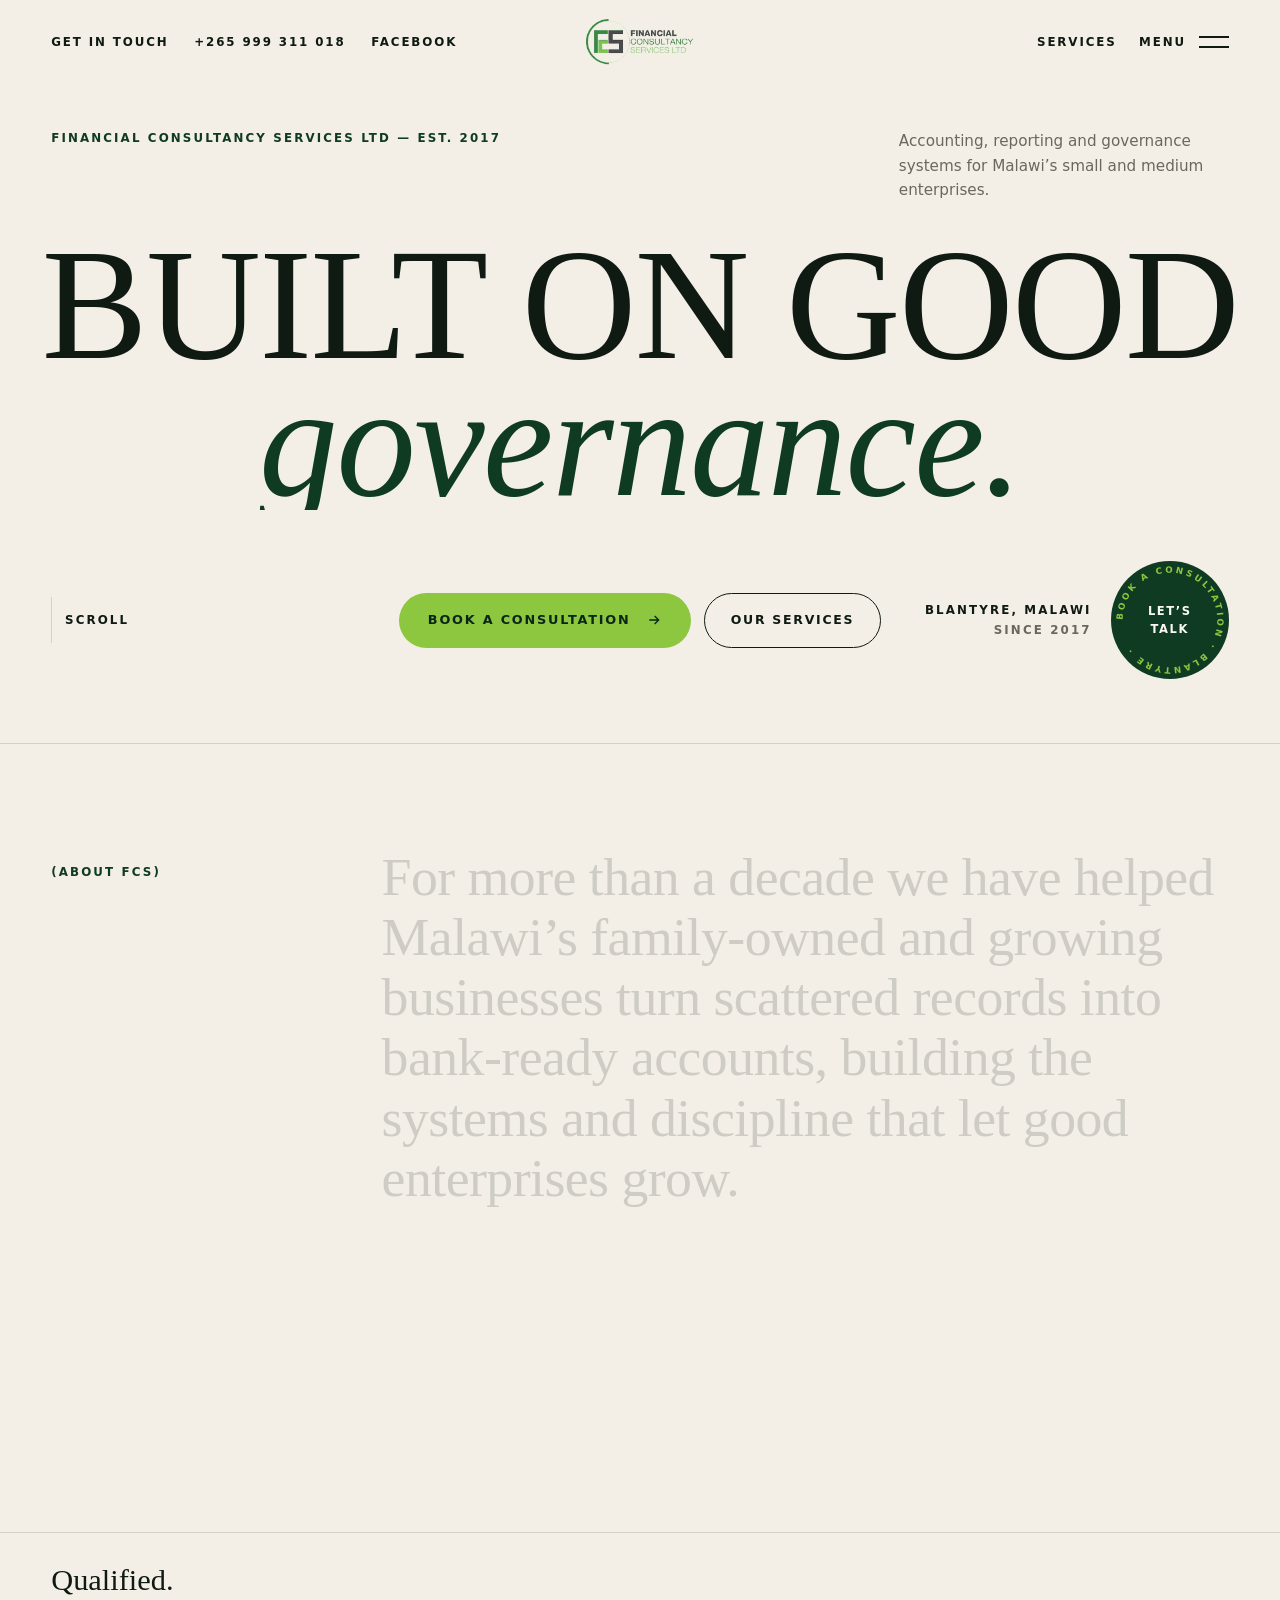
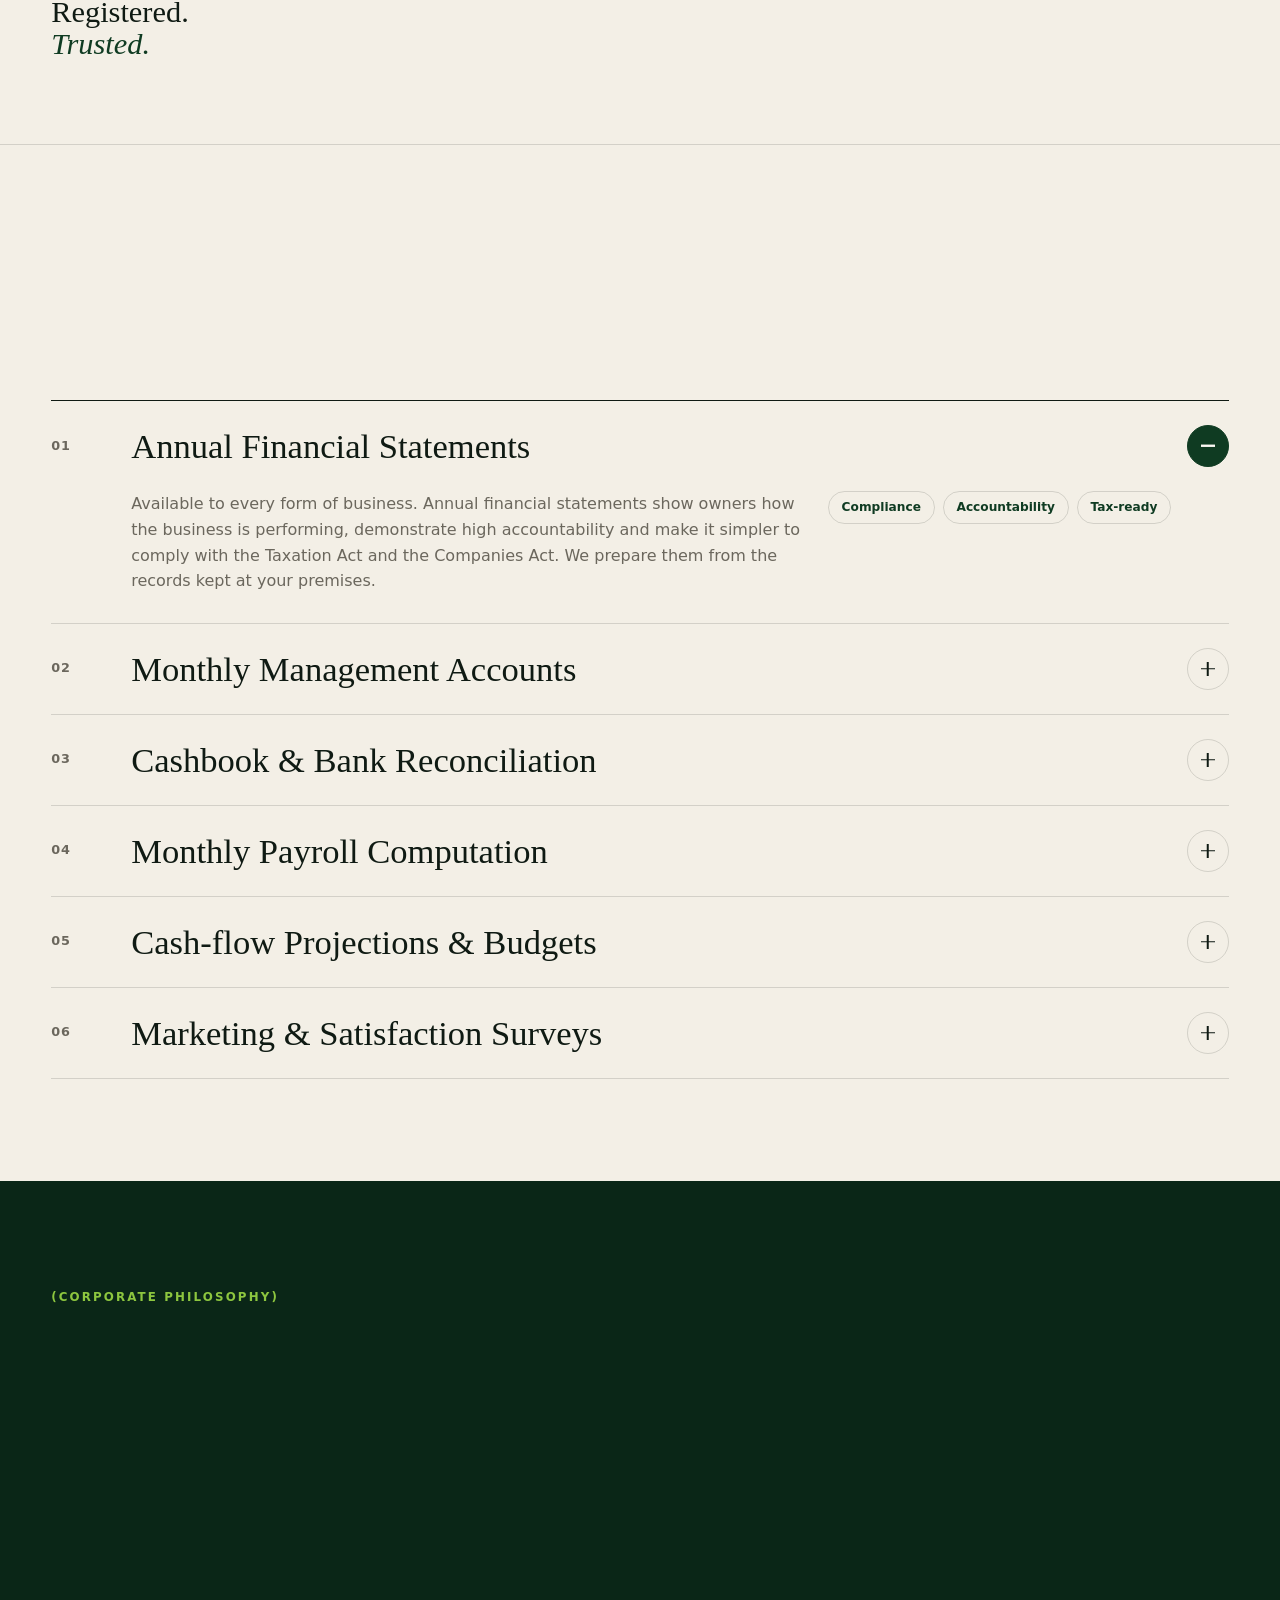
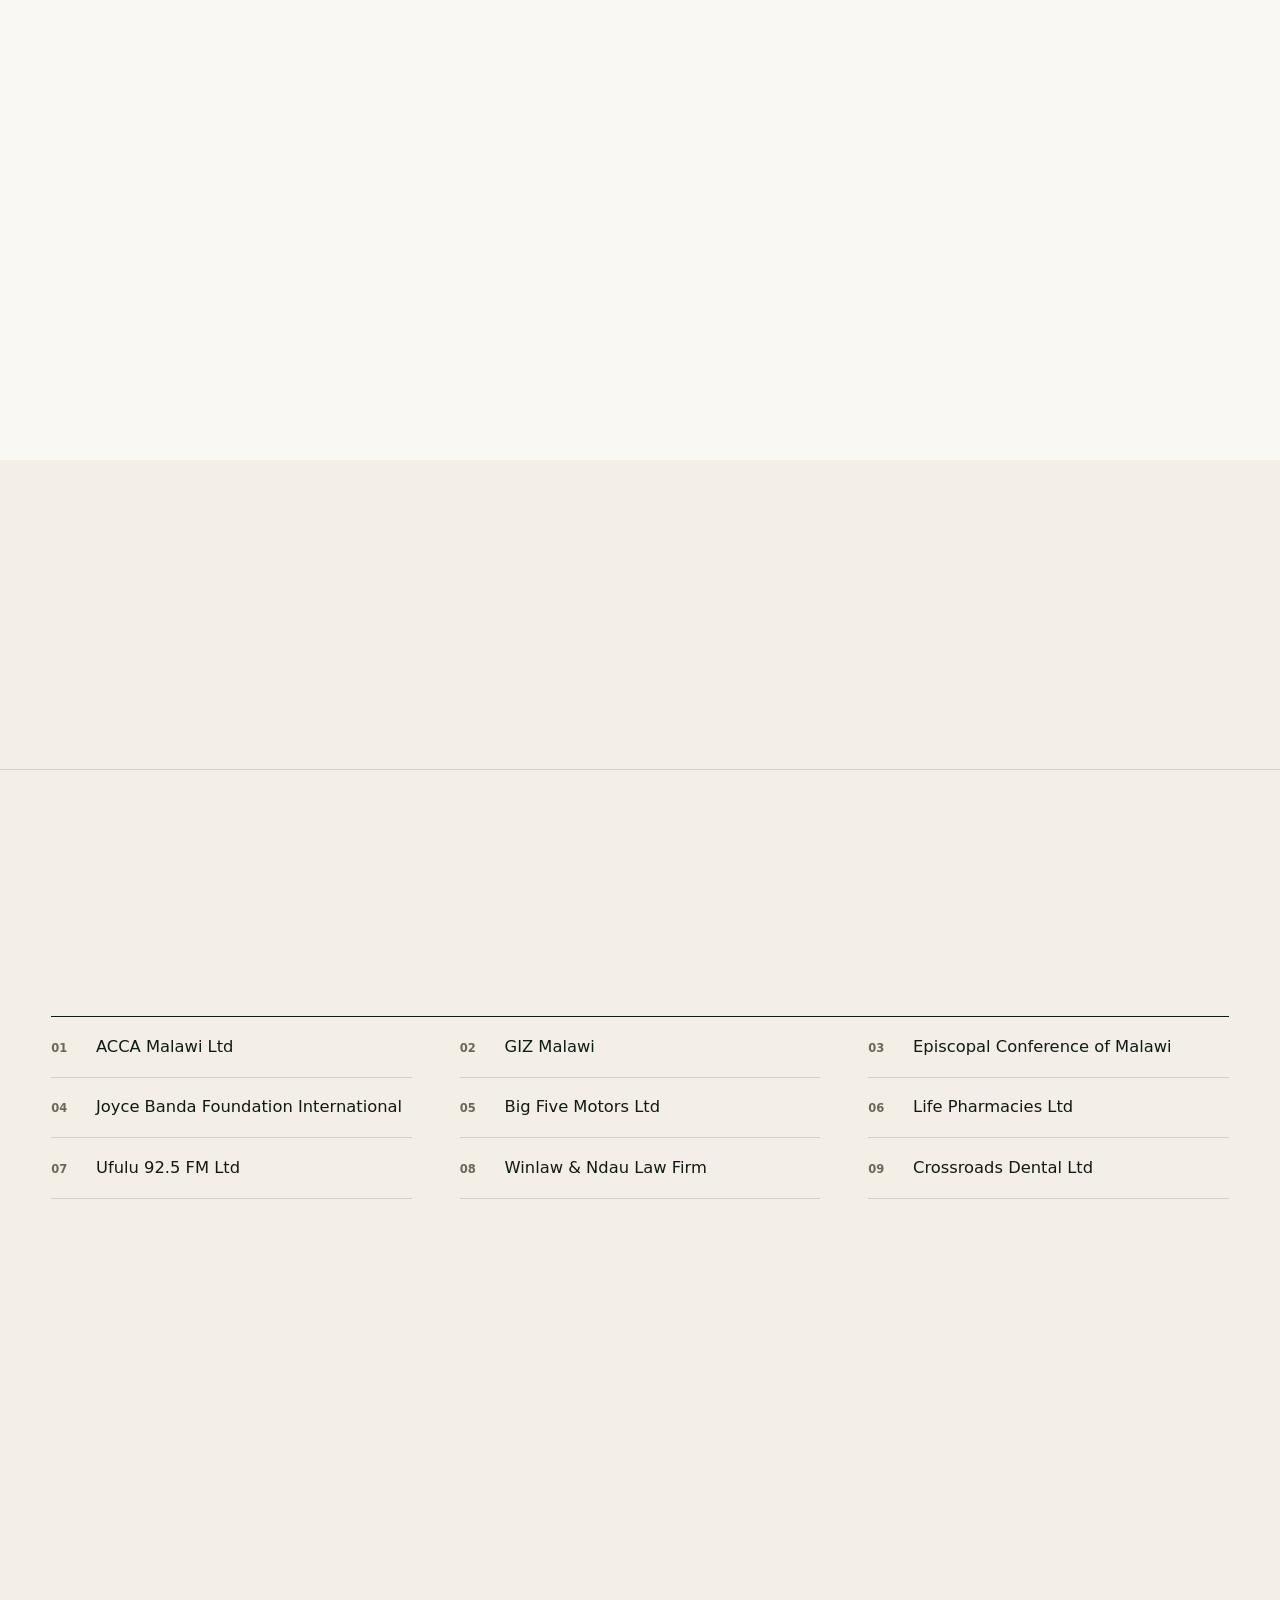
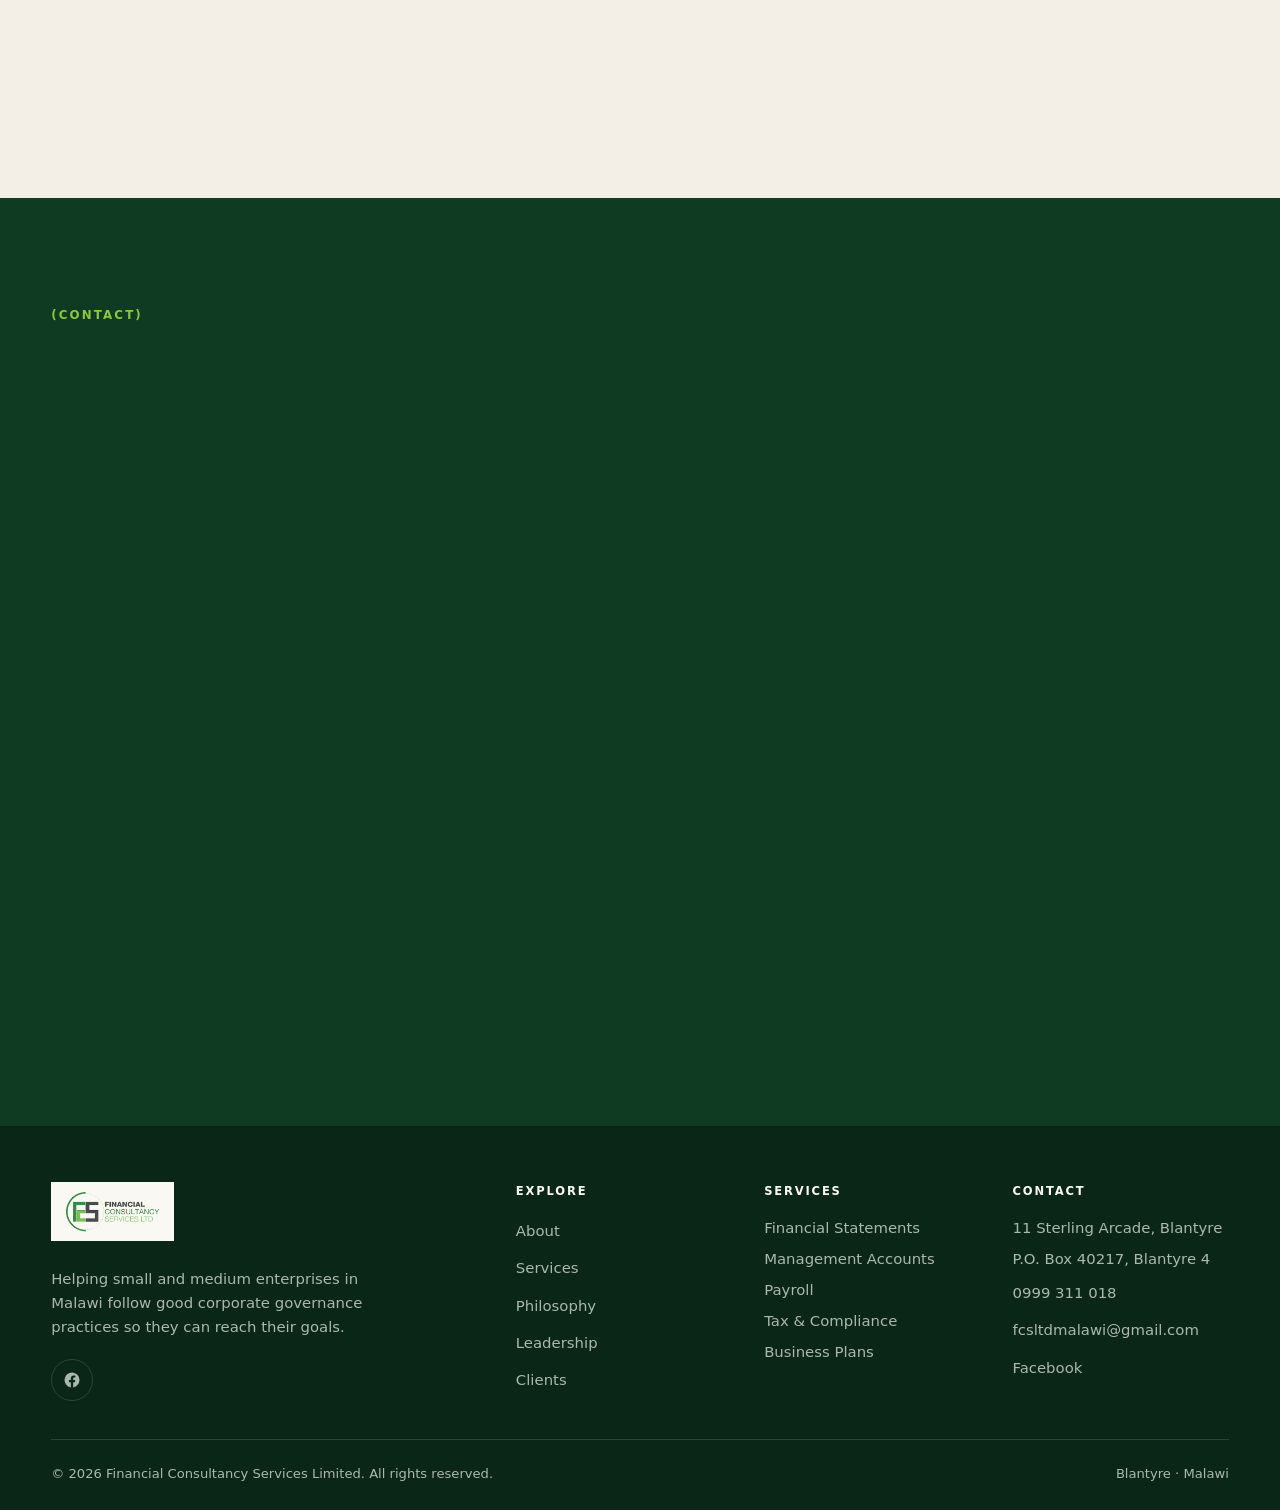
<file: FCS-Website-Vercel/fcs-website/index.html>
<!DOCTYPE html>
<html lang="en" class="no-js">
<head>
<meta charset="UTF-8" />
<meta name="viewport" content="width=device-width, initial-scale=1.0" />
<meta http-equiv="Content-Security-Policy" content="default-src 'self'; script-src 'self' 'sha256-PtdI6/36DhPdMEgjNWV5ExIEqFovVcjUHPeOyApfBhs='; style-src 'self' https://fonts.googleapis.com; font-src https://fonts.gstatic.com; img-src 'self' data:; connect-src 'self'; form-action 'self' mailto:; base-uri 'self'; object-src 'none'; upgrade-insecure-requests" />
<meta name="referrer" content="strict-origin-when-cross-origin" />
<title>Financial Consultancy Services Ltd | Accounting &amp; Advisory for SMEs in Malawi</title>
<meta name="description" content="Financial Consultancy Services Ltd (FCS) helps Malawi's small and medium enterprises build accounting, reporting and governance systems that unlock growth. Based in Blantyre." />
<meta name="theme-color" content="#0F3B22" />
<!-- Social sharing (Facebook / WhatsApp / LinkedIn). After going live, change og:image and og:url to full https:// addresses on your domain. -->
<meta property="og:type" content="website" />
<meta property="og:site_name" content="Financial Consultancy Services Ltd" />
<meta property="og:title" content="Financial Consultancy Services Ltd | Built on good governance" />
<meta property="og:description" content="Accounting, reporting and governance systems for Malawi's small and medium enterprises. Blantyre, Malawi." />
<meta property="og:image" content="assets/og-image.jpg" />
<meta property="og:image:width" content="1200" />
<meta property="og:image:height" content="630" />
<meta property="og:url" content="/" />
<meta name="twitter:card" content="summary_large_image" />
<link rel="icon" type="image/png" sizes="64x64" href="assets/favicon.png" />
<link rel="apple-touch-icon" href="assets/apple-touch-icon.png" />
<link rel="preconnect" href="https://fonts.googleapis.com" />
<link rel="preconnect" href="https://fonts.gstatic.com" crossorigin />
<link href="https://fonts.googleapis.com/css2?family=Instrument+Serif:ital@0;1&family=Manrope:wght@300;400;500;600;700&display=swap" rel="stylesheet" />
<link rel="stylesheet" href="css/style.css" />
<script>document.documentElement.className='js'</script>
<script src="js/main.js" defer></script>
<script type="application/ld+json">
{"@context":"https://schema.org","@type":"AccountingService","name":"Financial Consultancy Services Limited","alternateName":"FCS Ltd","foundingDate":"2017-05-04","telephone":"+265999311018","email":"fcsltdmalawi@gmail.com","address":{"@type":"PostalAddress","streetAddress":"11 Sterling Arcade","postOfficeBoxNumber":"40217","addressLocality":"Blantyre","addressCountry":"MW"},"areaServed":"Malawi","founder":{"@type":"Person","name":"Ernest Victor Mangani","jobTitle":"Chief Financial Consulting Officer"},"sameAs":["https://www.facebook.com/fcsltdmw/"]}
</script>
</head>
<body>
<a href="#about" class="skip">Skip to content</a>

<!-- ============ HEADER ============ -->
<header class="header" id="header">
  <div class="wrap">
    <div class="h-left">
      <a href="#contact" class="h-link">Get in touch</a>
      <a href="tel:+265999311018" class="h-link">+265 999 311 018</a>
      <a href="https://www.facebook.com/fcsltdmw/" class="h-link" target="_blank" rel="noopener noreferrer">Facebook</a>
    </div>
    <a href="#top" class="logo" aria-label="Financial Consultancy Services Ltd, back to top"><img src="assets/logo.png" alt="Financial Consultancy Services Ltd" width="360" height="153" fetchpriority="high" /></a>
    <div class="h-right">
      <a href="#services" class="h-link">Services</a>
      <button class="menu-btn" id="menuBtn" aria-label="Toggle menu" aria-expanded="false"><span id="menuLabel">Menu</span><span class="burger"><i></i><i></i></span></button>
    </div>
  </div>
</header>

<div class="overlay" id="overlay" aria-hidden="true">
  <nav>
    <a href="#about"><small>01</small>About</a>
    <a href="#services"><small>02</small>Services</a>
    <a href="#philosophy"><small>03</small>Philosophy</a>
    <a href="#founder"><small>04</small>Leadership</a>
    <a href="#clients"><small>05</small>Clients</a>
    <a href="#contact"><small>06</small>Contact</a>
  </nav>
  <div class="o-foot">
    <span>11 Sterling Arcade · P.O. Box 40217, Blantyre 4</span>
    <span><a href="tel:+265999311018">0999 311 018</a> · <a href="mailto:fcsltdmalawi@gmail.com">fcsltdmalawi@gmail.com</a> · <a href="https://www.facebook.com/fcsltdmw/" target="_blank" rel="noopener noreferrer">Facebook</a></span>
  </div>
</div>

<main id="top">

<!-- ============ HERO ============ -->
<section class="hero">
  <div class="wrap hero-top">
    <span class="label">Financial Consultancy Services Ltd — Est. 2017</span>
    <p>Accounting, reporting and governance systems for Malawi’s small and medium enterprises.</p>
  </div>
  <h1>
    <span class="line"><span>Built on good</span></span>
    <span class="line"><span><em>governance.</em></span></span>
  </h1>
  <div class="wrap hero-bottom">
    <div class="scroll-cue"><i></i><span class="label">Scroll</span></div>
    <div class="actions">
      <a href="#contact" class="btn">Book a consultation <svg viewBox="0 0 24 24" fill="none" stroke="currentColor" stroke-width="2"><path d="M5 12h14M13 6l6 6-6 6"/></svg></a>
      <a href="#services" class="btn-line">Our services</a>
    </div>
    <div class="right">
      <span class="label">Blantyre, Malawi<br><span class="muted">Since 2017</span></span>
      <a href="#contact" class="circle-cta" aria-label="Book a consultation">
        <svg viewBox="0 0 100 100"><defs><path id="c" d="M50,50 m-40,0 a40,40 0 1,1 80,0 a40,40 0 1,1 -80,0"/></defs><text><textPath href="#c">Book a consultation · Blantyre · </textPath></text></svg>
        <span>Let’s<br>talk</span>
      </a>
    </div>
  </div>
</section>

<!-- ============ STATEMENT ============ -->
<section class="statement" id="about">
  <div class="wrap grid">
    <span class="label paren">About FCS</span>
    <div>
      <p class="big" id="fillText">For more than a decade we have helped Malawi’s family-owned and growing businesses turn scattered records into *bank-ready* accounts, building the systems and *discipline* that let good enterprises *grow.*</p>
      <div class="sub rv">
        <p>Many SMEs don’t have the structures to track their day-to-day activities, which makes it hard to build relationships with banks, the revenue authority and customers. FCS closes that gap.</p>
        <p>We believe that when SMEs have strong governance, Malawi’s whole economy benefits. These businesses have great skill and creativity that can drive national growth.</p>
      </div>
      <div class="rv mt-lg"><a href="#story" class="link-arrow">Read our story <svg viewBox="0 0 24 24" fill="none" stroke="currentColor" stroke-width="1.6"><path d="M5 12h14M13 6l6 6-6 6"/></svg></a></div>
    </div>
  </div>
</section>

<!-- ============ TRUST ============ -->
<section class="trust">
  <div class="wrap">
    <div class="cell"><h3>Qualified.<br>Registered.<br><em>Trusted.</em></h3></div>
    <div class="cell rv"><div class="tick"><svg viewBox="0 0 24 24" fill="none" stroke="#0A2617" stroke-width="3.5"><path d="M5 12l5 5L20 7"/></svg></div><b>FCCA</b><span>Fellow of the Association of Chartered Certified Accountants</span></div>
    <div class="cell rv rv-d1"><div class="tick"><svg viewBox="0 0 24 24" fill="none" stroke="#0A2617" stroke-width="3.5"><path d="M5 12l5 5L20 7"/></svg></div><b>MBA</b><span>University of Derby, United Kingdom</span></div>
    <div class="cell rv rv-d2"><div class="tick"><svg viewBox="0 0 24 24" fill="none" stroke="#0A2617" stroke-width="3.5"><path d="M5 12l5 5L20 7"/></svg></div><b>Incorporated 2017</b><span>Companies Act No. 15 of 2013, Malawi</span></div>
    <div class="cell rv rv-d3"><div class="tick"><svg viewBox="0 0 24 24" fill="none" stroke="#0A2617" stroke-width="3.5"><path d="M5 12l5 5L20 7"/></svg></div><b>AMG Global</b><span>Independent auditors, Certified Public Accountants</span></div>
    <div class="cell rv rv-d3"><div class="tick"><svg viewBox="0 0 24 24" fill="none" stroke="#0A2617" stroke-width="3.5"><path d="M5 12l5 5L20 7"/></svg></div><b>FDH Bank</b><span>Our bankers</span></div>
  </div>
</section>

<!-- ============ SERVICES ============ -->
<section class="services" id="services">
  <div class="wrap">
    <div class="sec-head">
      <h2 class="rv">Services<sup>(19)</sup></h2>
      <p class="rv rv-d1">For SMEs and businesses of every type. We build simple, credible systems around the records you already keep, without slowing down your operations.</p>
    </div>
    <div class="grid">
      <div class="acc" id="acc">
        <div class="acc-item open">
          <button class="acc-head"><span class="n">01</span><h3>Annual Financial Statements</h3><span class="plus"></span></button>
          <div class="acc-body"><div><p>Available to every form of business. Annual financial statements show owners how the business is performing, demonstrate high accountability and make it simpler to comply with the Taxation Act and the Companies Act. We prepare them from the records kept at your premises.</p><div class="tags"><span>Compliance</span><span>Accountability</span><span>Tax-ready</span></div></div></div>
        </div>
        <div class="acc-item">
          <button class="acc-head"><span class="n">02</span><h3>Monthly Management Accounts</h3><span class="plus"></span></button>
          <div class="acc-body"><div><p>We set up data-collection systems that make monthly management accounts easier to produce. They fit into your operations without causing bottlenecks, and the reports stay credible.</p><div class="tags"><span>Monthly reporting</span><span>Decision-making</span></div></div></div>
        </div>
        <div class="acc-item">
          <button class="acc-head"><span class="n">03</span><h3>Cashbook &amp; Bank Reconciliation</h3><span class="plus"></span></button>
          <div class="acc-body"><div><p>We set up payments and receipts cashbooks that you run yourself and can reconcile easily with your bank statements. Your cash stays protected and accurately accounted for.</p><div class="tags"><span>Cash control</span><span>Bank reconciliation</span></div></div></div>
        </div>
        <div class="acc-item">
          <button class="acc-head"><span class="n">04</span><h3>Monthly Payroll Computation</h3><span class="plus"></span></button>
          <div class="acc-body"><div><p>Rent or buy our payroll software outright. It is simple to use and can handle any complexity a payroll system might face.</p><div class="tags"><span>Software rental</span><span>Outright purchase</span></div></div></div>
        </div>
        <div class="acc-item">
          <button class="acc-head"><span class="n">05</span><h3>Cash-flow Projections &amp; Budgets</h3><span class="plus"></span></button>
          <div class="acc-body"><div><p>We teach basic cash management techniques so you can lead the preparation of your own cash budgets and forecasts. You’ll manage trade creditors and debtors efficiently and keep enough cash for daily operations.</p><div class="tags"><span>Forecasting</span><span>Working capital</span><span>Budgeting</span></div></div></div>
        </div>
        <div class="acc-item">
          <button class="acc-head"><span class="n">06</span><h3>Marketing &amp; Satisfaction Surveys</h3><span class="plus"></span></button>
          <div class="acc-body"><div><p>Every business needs evidence of how its market and customers see its products. Our marketing, customer service, customer satisfaction and human capital satisfaction surveys help you respond to customers and employees and keep your actions aligned with your strategy.</p><div class="tags"><span>Customer surveys</span><span>Employee surveys</span><span>Strategy alignment</span></div></div></div>
        </div>
      </div>
    </div>
  </div>
</section>


<!-- ============ PHILOSOPHY ============ -->
<section class="philo" id="philosophy">
  <div class="wrap">
    <span class="label paren">Corporate Philosophy</span>
    <blockquote class="rv">Every enterprise can reach its goals if it has the right <em>systems</em> and the right <em>attitude</em> for organic growth.</blockquote>
    <div class="pillars">
      <div class="pillar rv"><span class="n">i.</span><h3>Systems</h3><p>Governance, bookkeeping and reporting structures that keep track of every day’s business and build a record you can be proud of.</p></div>
      <div class="pillar rv rv-d1"><span class="n">ii.</span><h3>Attitude</h3><p>Every corporate failure comes from choices made by its owners. We give businesses a platform to survive and grow through better choices.</p></div>
      <div class="pillar rv rv-d2"><span class="n">iii.</span><h3>Skills</h3><p>Systems are only as good as the people who run them. We build management and accounting competence through hands-on training.</p></div>
    </div>
    <p class="philo-note rv">We also offer accountancy career development, marketing and customer and employee satisfaction surveys, so our clients can align their objectives with the people they serve.</p>
  </div>
</section>

<!-- ============ STORY ============ -->
<section class="story" id="story">
  <div class="wrap">
    <div class="sec-head">
      <h2 class="rv">Our <em>story</em></h2>
      <p class="rv rv-d1">From personal, hands-on support for family businesses to an incorporated consultancy serving organisations across Malawi.</p>
    </div>
    <div class="timeline">
      <div class="t-item rv"><div class="when">The gap</div><h3>Records without structure</h3><p>Many family-owned, unincorporated SMEs couldn’t keep records good enough to win the trust of banks, the revenue authority or customers.</p></div>
      <div class="t-item rv rv-d1"><div class="when">10+ years</div><h3>Hands-on support</h3><p>Through personal contact, FCS set up bookkeeping and reporting systems for these businesses and helped them obtain funding from financial institutions.</p></div>
      <div class="t-item rv rv-d2"><div class="when">4 May 2017</div><h3>Incorporated</h3><p>Financial Consultancy Services Limited was incorporated in Malawi to support SMEs in reaching their goals.</p></div>
      <div class="t-item rv rv-d3"><div class="when">Today</div><h3>29+ organisations</h3><p>From schools, pharmacies and engineering firms to media houses, law firms and development partners.</p></div>
    </div>
  </div>
</section>

<!-- ============ FOUNDER ============ -->
<section class="founder" id="founder">
  <div class="wrap inner">
    <span class="label paren rv">Leadership</span>
    <div class="portrait rv">
      <div class="frame"><img src="assets/ernest-mangani.jpg" alt="Mr Ernest Victor Mangani, Chief Financial Consulting Officer" width="215" height="234" loading="lazy" decoding="async" /></div>
      <span class="tag">Key Personality</span>
    </div>
    <h2 class="rv">Ernest Victor <em>Mangani</em></h2>
    <div class="role rv">Chief Financial Consulting Officer</div>
    <dl class="creds rv">
      <div><dt>Professional body</dt><dd>Fellow, ACCA (FCCA)</dd></div>
      <div><dt>Education</dt><dd>MBA, University of Derby, UK</dd></div>
      <div><dt>Experience</dt><dd>18 years in Accounting &amp; Financial Management</dd></div>
      <div><dt>Governance</dt><dd>5+ years: Company Secretarial, Statutory Reporting, Strategy &amp; Risk</dd></div>
    </dl>
    <p class="bio rv">Mr Mangani is supported by a team of consultants who specialise in <strong>ICT, Cyber Security, Marketing, Human Resources Management and Accounting</strong>, so each client gets the right expertise for the job.</p>
  </div>
</section>

<!-- ============ NUMBERS ============ -->
<section class="numbers">
  <div class="wrap grid">
    <div class="num rv"><strong data-to="10">10<sup>+</sup></strong><span>Years supporting Malawian SMEs</span></div>
    <div class="num rv rv-d1"><strong data-to="18">18<sup>yrs</sup></strong><span>Lead consultant experience in finance</span></div>
    <div class="num rv rv-d2"><strong data-to="29">29<sup>+</sup></strong><span>Organisations served across sectors</span></div>
    <div class="num rv rv-d3"><strong data-to="19">19</strong><span>Specialist accounting &amp; advisory services</span></div>
  </div>
</section>

<!-- ============ CLIENTS ============ -->
<section class="clients" id="clients">
  <div class="wrap">
    <div class="sec-head">
      <h2 class="rv">Selected <em>clients</em></h2>
      <p class="rv rv-d1">Businesses and institutions that have trusted FCS with their accounts, systems and governance.</p>
    </div>
    <ul class="client-list" id="clientList"></ul>
    <p class="more-clients rv">…and 20+ more businesses and institutions across Malawi.</p>

    <div class="partners">
      <div class="partner rv">
        <span class="label paren">Our Auditors</span>
        <h3>AMG Global Certified Public Accountants &amp; Business Advisors</h3>
        <p>Attention: Joseph Nangantani FCCA, CPA(M)</p>
        <div class="cols">
          <p><b>Blantyre</b>Global House, Chipembere Highway<br>Box 2051 · Tel +265 (0)1 873 347<br>Mobile +265 (0)999 152 742</p>
          <p><b>Lilongwe</b>1st Floor, Development House, City Centre<br>Box 30440 · Tel +265 (0)1 770 472<br>Mobile +265 (0)888 579 372</p>
        </div>
      </div>
      <div class="partner rv rv-d1">
        <span class="label paren">Our Bankers</span>
        <h3>FDH Bank</h3>
        <p>Financial Consultancy Services Limited banks with FDH Bank. FCS is a private company limited by shares, incorporated under the Companies Act No. 15 of 2013 on 4 May 2017.</p>
      </div>
    </div>
  </div>
</section>

<!-- ============ CONTACT ============ -->
<section class="contact" id="contact">
  <div class="wrap">
    <span class="label paren lime">Contact</span>
    <h2 class="rv">Let’s <em>talk.</em></h2>
    <div class="grid">
      <div class="c-details">
        <div class="rv"><span class="label">Visit</span><p>11 Sterling Arcade,<br>Blantyre</p></div>
        <div class="rv"><span class="label">Call</span><a href="tel:+265999311018">0999 311 018</a></div>
        <div class="rv"><span class="label">Write</span><a href="mailto:fcsltdmalawi@gmail.com">fcsltdmalawi@gmail.com</a></div>
        <div class="rv"><span class="label">Post</span><p>P.O. Box 40217, Blantyre 4</p></div>
        <div class="rv"><span class="label">Follow</span><a class="fb" href="https://www.facebook.com/fcsltdmw/" target="_blank" rel="noopener noreferrer"><svg viewBox="0 0 24 24" fill="currentColor" aria-hidden="true"><path d="M22 12a10 10 0 1 0-11.56 9.88v-6.99H7.9V12h2.54V9.8c0-2.5 1.49-3.89 3.78-3.89 1.09 0 2.24.2 2.24.2v2.46h-1.26c-1.24 0-1.63.77-1.63 1.56V12h2.78l-.44 2.89h-2.34v6.99A10 10 0 0 0 22 12z"/></svg>Facebook</a></div>
      </div>
      <form id="form" class="rv">
        <div class="f"><input id="n" name="name" placeholder=" " required maxlength="80" autocomplete="name" /><label for="n">Your name</label></div>
        <div class="f"><input id="b" name="company" placeholder=" " maxlength="100" autocomplete="organization" /><label for="b">Business name</label></div>
        <div class="f"><input id="e" name="email" type="email" placeholder=" " required maxlength="120" autocomplete="email" /><label for="e">Email address</label></div>
        <div class="f"><input id="p" name="phone" type="tel" placeholder=" " maxlength="30" autocomplete="tel" pattern="[0-9+()\s\-]{7,30}" title="Digits, spaces, +, ( ) and - only" /><label for="p">Phone number</label></div>
        <div class="f full sel"><select id="s" name="service">
          <option>Annual Financial Statements</option><option>Monthly Management Accounts</option><option>Cashbook &amp; Bank Reconciliation</option><option>Payroll</option><option>Cash-flow Projections &amp; Budgets</option><option>Business Plans &amp; Financing</option><option>Company Registration &amp; Secretarial</option><option>Tax Computation &amp; Compliance</option><option>Marketing / Satisfaction Surveys</option><option>Training</option><option>Something else</option>
        </select><label for="s">I’m interested in</label></div>
        <div class="f full"><textarea id="m" name="message" placeholder=" " required minlength="10" maxlength="1500"></textarea><label for="m">Tell us about your business</label></div>
        <div class="submit-row">
          <small>Sending opens your email app with your message addressed to fcsltdmalawi@gmail.com.</small>
          <button type="submit" class="btn">Send enquiry <svg viewBox="0 0 24 24" fill="none" stroke="currentColor" stroke-width="2"><path d="M5 12h14M13 6l6 6-6 6"/></svg></button>
        </div>
      </form>
    </div>
  </div>
</section>
</main>

<!-- ============ FOOTER ============ -->
<footer>
  <div class="wrap">
    <div class="f-top">
      <div>
        <div class="f-logo"><img src="assets/logo.png" alt="FCS Ltd" width="360" height="153" loading="lazy" decoding="async" /></div>
        <p>Helping small and medium enterprises in Malawi follow good corporate governance practices so they can reach their goals.</p>
        <div class="social"><a href="https://www.facebook.com/fcsltdmw/" target="_blank" rel="noopener noreferrer" aria-label="FCS Ltd on Facebook"><svg viewBox="0 0 24 24" fill="currentColor" aria-hidden="true"><path d="M22 12a10 10 0 1 0-11.56 9.88v-6.99H7.9V12h2.54V9.8c0-2.5 1.49-3.89 3.78-3.89 1.09 0 2.24.2 2.24.2v2.46h-1.26c-1.24 0-1.63.77-1.63 1.56V12h2.78l-.44 2.89h-2.34v6.99A10 10 0 0 0 22 12z"/></svg></a></div>
      </div>
      <div><h4>Explore</h4><ul><li><a href="#about">About</a></li><li><a href="#services">Services</a></li><li><a href="#philosophy">Philosophy</a></li><li><a href="#founder">Leadership</a></li><li><a href="#clients">Clients</a></li></ul></div>
      <div><h4>Services</h4><ul><li>Financial Statements</li><li>Management Accounts</li><li>Payroll</li><li>Tax &amp; Compliance</li><li>Business Plans</li></ul></div>
      <div><h4>Contact</h4><ul><li>11 Sterling Arcade, Blantyre</li><li>P.O. Box 40217, Blantyre 4</li><li><a href="tel:+265999311018">0999 311 018</a></li><li><a href="mailto:fcsltdmalawi@gmail.com">fcsltdmalawi@gmail.com</a></li><li><a href="https://www.facebook.com/fcsltdmw/" target="_blank" rel="noopener noreferrer">Facebook</a></li></ul></div>
    </div>
    <div class="f-bottom"><span>© <span id="yr"></span> Financial Consultancy Services Limited. All rights reserved.</span><span>Blantyre · Malawi</span></div>
  </div>
</footer>

<a class="wa" href="https://wa.me/265999311018" target="_blank" rel="noopener noreferrer" aria-label="Chat on WhatsApp">
  <svg viewBox="0 0 24 24" fill="currentColor"><path d="M17.5 14.4c-.3-.1-1.8-.9-2-1-.3-.1-.5-.1-.7.1-.2.3-.8 1-.9 1.2-.2.2-.3.2-.6.1-.3-.1-1.3-.5-2.4-1.5-.9-.8-1.5-1.8-1.7-2.1-.2-.3 0-.5.1-.6l.4-.5c.2-.2.2-.3.3-.5.1-.2 0-.4 0-.5l-.9-2.2c-.2-.6-.5-.5-.7-.5h-.6c-.2 0-.5.1-.8.4-.3.3-1 1-1 2.5s1.1 2.9 1.2 3.1c.1.2 2.1 3.2 5.1 4.5.7.3 1.3.5 1.7.6.7.2 1.4.2 1.9.1.6-.1 1.8-.7 2-1.4.2-.7.2-1.3.2-1.4-.1-.2-.3-.3-.6-.4zM12 21.8c-1.8 0-3.5-.5-5-1.4l-.4-.2-3.7 1 1-3.6-.2-.4A9.8 9.8 0 1 1 12 21.8zm8.4-18.2A11.8 11.8 0 0 0 1.7 17.9L0 24l6.3-1.7a11.8 11.8 0 0 0 5.7 1.4A11.8 11.8 0 0 0 20.4 3.6z"/></svg>
  <span>WhatsApp us</span>
</a>

</body>
</html>
</file>
<file: FCS-Website-Vercel/fcs-website/css/style.css>
:root{
  --sec:clamp(64px,8vw,112px);
  --ivory:#F3EFE6;
  --paper:#FAF8F3;
  --sand:#E7E1D3;
  --ink:#0F1A13;
  --forest:#0F3B22;
  --deep:#0A2617;
  --lime:#8DC63F;
  --muted:#6B675D;
  --line:rgba(15,26,19,.14);
  --line-light:rgba(255,255,255,.14);
  --serif:"Instrument Serif","Cormorant Garamond",Georgia,"Times New Roman",serif;
  --sans:"Manrope",system-ui,-apple-system,"Segoe UI",Roboto,Arial,sans-serif;
  --pad:clamp(20px,4vw,56px);
  --ease:cubic-bezier(.2,.7,.1,1);
}
*{box-sizing:border-box;margin:0;padding:0}
html{scroll-behavior:smooth}
body{background:var(--ivory);color:var(--ink);font-family:var(--sans);font-size:16px;line-height:1.6;-webkit-font-smoothing:antialiased;overflow-x:hidden}
img{display:block;max-width:100%}
a{color:inherit;text-decoration:none}
button{font:inherit;color:inherit;background:none;border:0;cursor:pointer}
.wrap{padding-inline:var(--pad);max-width:1600px;margin-inline:auto}
.label{font-size:.74rem;letter-spacing:.18em;text-transform:uppercase;font-weight:600}
.label.paren::before{content:"("}.label.paren::after{content:")"}
.serif{font-family:var(--serif);font-weight:400}
em{font-style:italic}
::selection{background:var(--lime);color:var(--deep)}

/* ============ HEADER ============ */
.header{position:fixed;inset:0 0 auto 0;z-index:100;transition:background .4s,transform .4s,border-color .4s;border-bottom:1px solid transparent}
.header .wrap{display:grid;grid-template-columns:1fr auto 1fr;align-items:center;height:84px}
.header.solid{background:rgba(243,239,230,.92);backdrop-filter:blur(12px);border-color:var(--line)}
.header.hide{transform:translateY(-100%)}
.h-left{display:flex;gap:1.6rem;align-items:center}
.h-link{font-size:.74rem;letter-spacing:.16em;text-transform:uppercase;font-weight:600;position:relative}
.h-link::after{content:"";position:absolute;left:0;bottom:-4px;width:100%;height:1px;background:currentColor;transform:scaleX(0);transform-origin:right;transition:transform .4s var(--ease)}
.h-link:hover::after{transform:scaleX(1);transform-origin:left}
.logo img{height:46px;width:auto}
.h-right{justify-self:end;display:flex;align-items:center;gap:1.4rem}
.menu-btn{display:flex;align-items:center;gap:.8rem;padding:.75rem 0;font-size:.74rem;letter-spacing:.16em;text-transform:uppercase;font-weight:600}
.burger{width:30px;height:12px;position:relative}
.burger i{position:absolute;left:0;width:100%;height:1.5px;background:currentColor;transition:transform .4s var(--ease),top .4s var(--ease)}
.burger i:first-child{top:0}.burger i:last-child{top:10px}
.menu-open .burger i:first-child{top:5px;transform:rotate(45deg)}
.menu-open .burger i:last-child{top:5px;transform:rotate(-45deg)}
.menu-open .header{color:var(--paper);background:transparent;border-color:transparent}
.menu-open .header .logo{filter:brightness(0) invert(1)}

/* Overlay menu */
.overlay{position:fixed;inset:0;z-index:90;background:var(--deep);color:var(--paper);clip-path:inset(0 0 100% 0);visibility:hidden;transition:clip-path .8s var(--ease),visibility 0s .8s;display:flex;flex-direction:column;justify-content:flex-end;padding:100px var(--pad) 32px;overflow-y:auto}
.menu-open .overlay{clip-path:inset(0 0 0 0);visibility:visible;transition:clip-path .8s var(--ease),visibility 0s}
.overlay nav{display:flex;flex-direction:column;border-top:1px solid var(--line-light)}
.overlay nav a{display:flex;align-items:baseline;gap:1.4rem;font-family:var(--serif);font-size:clamp(2rem,min(7vw,8vh),6rem);line-height:1.08;padding:min(.6rem,1vh) 0;border-bottom:1px solid var(--line-light);transform:translateY(30px);opacity:0;transition:transform .7s var(--ease),opacity .7s,color .3s,padding .4s var(--ease)}
.overlay nav a small{font-family:var(--sans);font-size:.8rem;letter-spacing:.1em;color:var(--lime);min-width:2.2rem}
.overlay nav a:hover{color:var(--lime);padding-left:1rem}
.menu-open .overlay nav a{transform:none;opacity:1}
.menu-open .overlay nav a:nth-child(2){transition-delay:.05s}.menu-open .overlay nav a:nth-child(3){transition-delay:.1s}.menu-open .overlay nav a:nth-child(4){transition-delay:.15s}.menu-open .overlay nav a:nth-child(5){transition-delay:.2s}.menu-open .overlay nav a:nth-child(6){transition-delay:.25s}
.overlay .o-foot a{display:inline-block;padding:.3rem 0}
.overlay .o-foot{display:flex;justify-content:space-between;flex-wrap:wrap;gap:1rem;margin-top:2rem;color:#b7c4ba;font-size:.9rem}

/* ============ HERO ============ */
.hero{position:relative;padding:110px 0 clamp(40px,5vw,64px);overflow:hidden;border-bottom:1px solid var(--line)}
.hero-bottom{position:relative;z-index:4;display:grid;grid-template-columns:1fr auto 1fr;align-items:center;gap:2rem;margin-top:clamp(2rem,4vw,3.2rem)}
.hero-bottom .actions{display:flex;gap:.8rem;flex-wrap:wrap;justify-content:center}
.btn-line{display:inline-flex;align-items:center;gap:.8rem;padding:1.05rem 1.6rem;border-radius:99px;border:1px solid var(--ink);font-weight:700;font-size:.78rem;letter-spacing:.14em;text-transform:uppercase;transition:background .3s,color .3s}
.btn-line:hover{background:var(--ink);color:var(--paper)}
.hero-bottom .right{display:flex;align-items:center;justify-content:flex-end;gap:1.2rem}
.hero-bottom .right .label{text-align:right;line-height:1.7}
.hero-top{position:relative;z-index:3;display:flex;justify-content:space-between;align-items:flex-start;gap:2rem;padding-top:1.2rem}
.hero-top p{max-width:330px;font-size:.95rem;color:var(--muted)}
.hero-top .label{color:var(--forest)}
.hero h1{font-family:var(--serif);font-weight:400;text-transform:uppercase;text-align:center;line-height:.86;letter-spacing:-.01em;font-size:clamp(3.4rem,12.4vw,13.5rem);position:relative;z-index:3;margin-top:clamp(1.2rem,3vw,2.2rem);pointer-events:none}
.hero h1 .line{display:block;overflow:hidden}
.hero h1 .line span{display:inline-block;transform:translateY(105%);animation:rise 1.2s var(--ease) forwards}
.hero h1 .line:nth-child(2) span{animation-delay:.12s}
.hero h1 em{text-transform:none;color:var(--forest)}
@keyframes rise{to{transform:none}}
@keyframes fade{to{opacity:1}}
.scroll-cue{display:flex;align-items:center;gap:.8rem}
.scroll-cue i{width:1px;height:46px;background:var(--line);position:relative;overflow:hidden}
.scroll-cue i::after{content:"";position:absolute;left:0;top:-50%;width:100%;height:50%;background:var(--ink);animation:cue 2s infinite var(--ease)}
@keyframes cue{to{top:100%}}
.circle-cta{flex-shrink:0;width:118px;height:118px;border-radius:50%;background:var(--forest);color:var(--paper);display:grid;place-items:center;text-align:center;font-size:.72rem;letter-spacing:.14em;text-transform:uppercase;font-weight:600;transition:transform .5s var(--ease),background .3s;position:relative}
.circle-cta:hover{transform:scale(1.06) rotate(-6deg);background:var(--ink)}
.circle-cta svg{position:absolute;inset:0;width:100%;height:100%;animation:spin 18s linear infinite}
.circle-cta text{font-size:7.4px;letter-spacing:2.3px;fill:var(--lime);font-family:var(--sans);font-weight:700;text-transform:uppercase}
@keyframes spin{to{transform:rotate(360deg)}}

/* ============ STATEMENT ============ */
.statement{padding:var(--sec) 0}
.statement .grid{display:grid;grid-template-columns:1fr 3fr;gap:3rem}
.statement .label{color:var(--forest);padding-top:1rem}
.statement p.big{font-family:var(--serif);font-size:clamp(1.9rem,4.2vw,4rem);line-height:1.12;letter-spacing:-.01em}
.statement p.big .w{color:rgba(15,26,19,.16);transition:color .3s}
.statement p.big .w.on{color:var(--ink)}
.statement p.big .w.hl.on{color:var(--forest);font-style:italic}
.statement .sub{display:flex;gap:2.5rem;margin-top:3rem;flex-wrap:wrap}
.statement .sub p{max-width:400px;color:var(--muted)}
.link-arrow{display:inline-flex;align-items:center;gap:.8rem;font-weight:600;font-size:.82rem;letter-spacing:.14em;text-transform:uppercase;border-bottom:1px solid var(--ink);padding-bottom:.4rem;transition:gap .3s var(--ease)}
.link-arrow:hover{gap:1.3rem}
.link-arrow svg{width:16px;height:16px}

/* ============ TRUST ============ */
.trust{border-top:1px solid var(--line);border-bottom:1px solid var(--line)}
.trust .wrap{display:grid;grid-template-columns:1.2fr repeat(5,1fr)}
.trust .cell{padding:2rem 1.4rem;border-left:1px solid var(--line)}
.trust .cell:first-child{border-left:0;padding-left:0}
.trust h3{font-family:var(--serif);font-weight:400;font-size:1.9rem;line-height:1.05}
.trust h3 em{color:var(--forest)}
.trust b{display:block;font-size:.95rem;font-weight:700}
.trust span{display:block;font-size:.82rem;color:var(--muted);margin-top:.2rem}
.trust .tick{width:22px;height:22px;border-radius:50%;background:var(--lime);display:grid;place-items:center;margin-bottom:.8rem}
.trust .tick svg{width:12px;height:12px}

/* ============ SERVICES ============ */
.services{padding:var(--sec) 0}
.sec-head{display:flex;justify-content:space-between;align-items:flex-end;gap:2rem;margin-bottom:clamp(2rem,4vw,3.5rem);flex-wrap:wrap}
.sec-head h2{font-family:var(--serif);font-weight:400;font-size:clamp(3rem,8vw,7.5rem);line-height:.9;letter-spacing:-.01em}
.sec-head h2 sup{font-family:var(--sans);font-size:.9rem;font-weight:600;vertical-align:top;margin-left:.4rem;color:var(--forest);letter-spacing:.06em}
.sec-head p{max-width:380px;color:var(--muted)}
.services .grid{display:block}
.acc{border-top:1px solid var(--ink)}
.acc-item{border-bottom:1px solid var(--line)}
.acc-head{width:100%;display:grid;grid-template-columns:4rem 1fr auto;align-items:center;gap:1rem;padding:1.5rem 0;text-align:left}
.acc-head .n{font-size:.8rem;font-weight:600;color:var(--muted);letter-spacing:.08em}
.acc-head h3{font-family:var(--serif);font-weight:400;font-size:clamp(1.6rem,2.7vw,2.5rem);line-height:1.1;transition:transform .5s var(--ease),color .3s}
.acc-head:hover h3{transform:translateX(10px);color:var(--forest)}
.plus{width:42px;height:42px;border-radius:50%;border:1px solid var(--line);position:relative;transition:background .3s,border-color .3s,transform .5s var(--ease)}
.plus::before,.plus::after{content:"";position:absolute;left:50%;top:50%;width:14px;height:1.5px;background:currentColor;transform:translate(-50%,-50%)}
.plus::after{transform:translate(-50%,-50%) rotate(90deg);transition:transform .4s var(--ease)}
.acc-item.open .plus{background:var(--forest);border-color:var(--forest);color:var(--paper);transform:rotate(180deg)}
.acc-item.open .plus::after{transform:translate(-50%,-50%) rotate(0)}
.acc-body{display:grid;grid-template-rows:0fr;transition:grid-template-rows .6s var(--ease)}
.acc-item.open .acc-body{grid-template-rows:1fr}
.acc-body>div{overflow:hidden}
.acc-body>div{display:grid;grid-template-columns:4rem 1fr auto;gap:1rem}
.acc-body>div::before{content:""}
.acc-body p{padding:0 0 1.8rem;color:var(--muted);max-width:760px}
.acc-body .tags{display:flex;flex-wrap:wrap;gap:.5rem;padding:0 3.6rem 1.8rem 0;justify-content:flex-end;align-content:flex-start;max-width:420px}
.acc-body .tags span{font-size:.76rem;border:1px solid var(--line);padding:.35rem .8rem;border-radius:99px;color:var(--forest);font-weight:600}

/* ============ MARQUEE ============ */

/* ============ PHILOSOPHY ============ */
.philo{background:var(--deep);color:var(--paper);padding:var(--sec) 0;position:relative;overflow:hidden}
.philo .label{color:var(--lime)}
.philo blockquote{font-family:var(--serif);font-size:clamp(2.3rem,5.6vw,5.4rem);line-height:1.02;letter-spacing:-.01em;margin:1.5rem 0 clamp(2.5rem,5vw,4rem);max-width:1250px}
.philo blockquote em{color:var(--lime)}
.pillars{display:grid;grid-template-columns:repeat(3,1fr);border-top:1px solid var(--line-light)}
.pillar{padding:2.4rem 2rem 0 0;border-right:1px solid var(--line-light);margin-right:2rem}
.pillar:last-child{border-right:0;margin-right:0}
.pillar .n{font-family:var(--serif);font-size:1.2rem;color:var(--lime)}
.pillar h3{font-family:var(--serif);font-weight:400;font-size:2.2rem;margin:.6rem 0 .8rem}
.pillar p{color:#aebfb3;font-size:.96rem;max-width:340px}
.philo-note{margin-top:clamp(2rem,4vw,3rem);padding-top:1.6rem;border-top:1px solid var(--line-light);color:#c7d3ca;max-width:720px}

/* ============ STORY ============ */
.story{padding:var(--sec) 0}
.timeline{display:grid;grid-template-columns:repeat(4,1fr);border-top:1px solid var(--ink);margin-top:1rem}
.t-item{padding:2rem 2rem 0 0;position:relative}
.t-item::before{content:"";position:absolute;top:-6px;left:0;width:11px;height:11px;border-radius:50%;background:var(--ivory);border:1.5px solid var(--ink);transition:background .3s}
.t-item:hover::before{background:var(--lime);border-color:var(--forest)}
.t-item .when{font-family:var(--serif);font-size:clamp(2rem,3.4vw,3rem);line-height:1;color:var(--forest)}
.t-item h3{font-size:1rem;font-weight:700;margin:1rem 0 .5rem}
.t-item p{color:var(--muted);font-size:.95rem}

/* ============ FOUNDER ============ */
.founder{background:var(--paper);padding:var(--sec) 0;border-top:1px solid var(--line)}
.founder .inner{display:flex;flex-direction:column;align-items:center;text-align:center;max-width:980px;margin:0 auto}
.portrait{position:relative;width:clamp(190px,32vw,280px);margin:1.6rem auto 0}
.portrait .frame{width:100%;aspect-ratio:1;border-radius:50%;overflow:hidden;background:var(--sand);box-shadow:0 0 0 8px var(--paper),0 0 0 9px var(--lime)}
.portrait .frame img{width:100%;height:100%;object-fit:cover;object-position:center 20%}
.portrait .tag{position:absolute;left:50%;bottom:-14px;transform:translateX(-50%);white-space:nowrap;background:var(--forest);color:var(--paper);padding:.6rem 1.1rem;border-radius:99px;font-size:.68rem;letter-spacing:.14em;text-transform:uppercase;font-weight:600}
.founder h2{font-family:var(--serif);font-weight:400;font-size:clamp(2.4rem,5.4vw,5rem);line-height:.95;letter-spacing:-.01em;margin:2.4rem 0 .5rem}
.founder h2 em{color:var(--forest)}
.founder .role{font-weight:600;color:var(--forest);letter-spacing:.04em}
.creds{display:grid;grid-template-columns:repeat(4,1fr);width:100%;margin:2.2rem 0;border-top:1px solid var(--line);border-bottom:1px solid var(--line)}
.creds div{padding:1.4rem 1rem;border-left:1px solid var(--line)}
.creds div:first-child{border-left:0}
.creds dt{color:var(--muted);font-size:.72rem;letter-spacing:.14em;text-transform:uppercase;font-weight:600;margin-bottom:.4rem}
.creds dd{font-weight:600;font-size:.93rem;line-height:1.45}
.founder p.bio{color:var(--muted);max-width:640px;margin:0 auto}

/* ============ NUMBERS ============ */
.numbers{padding:clamp(48px,6vw,80px) 0;border-bottom:1px solid var(--line)}
.numbers .grid{display:grid;grid-template-columns:repeat(4,1fr)}
.num{padding:0 1.6rem;border-left:1px solid var(--line)}
.num:first-child{border-left:0;padding-left:0}
.num strong{display:block;font-family:var(--serif);font-weight:400;font-size:clamp(3.6rem,8vw,7.5rem);line-height:.9;letter-spacing:-.02em}
.num strong sup{font-size:.4em;color:var(--forest);vertical-align:top;margin-left:.1em}
.num span{display:block;margin-top:1rem;color:var(--muted);font-size:.92rem;max-width:200px}

/* ============ CLIENTS ============ */
.clients{padding:var(--sec) 0}
.client-list{display:grid;grid-template-columns:repeat(3,1fr);column-gap:3rem;border-top:1px solid var(--ink)}
.client-list li{list-style:none;display:flex;gap:1.2rem;align-items:baseline;padding:1.05rem 0;border-bottom:1px solid var(--line);font-size:1.02rem;font-weight:500;transition:padding .4s var(--ease),color .3s;cursor:default}
.client-list li small{font-size:.72rem;color:var(--muted);font-weight:600;min-width:1.6rem}
.client-list li:hover{padding-left:.8rem;color:var(--forest)}
.more-clients{margin-top:1.4rem;color:var(--muted);font-family:var(--serif);font-size:1.35rem;font-style:italic}
.partners{display:grid;grid-template-columns:repeat(2,1fr);gap:1.5rem;margin-top:clamp(2.5rem,5vw,4rem)}
.partner{background:var(--paper);padding:2.2rem;border:1px solid var(--line)}
.partner .label{color:var(--forest)}
.partner h3{font-family:var(--serif);font-weight:400;font-size:2rem;line-height:1.1;margin:.8rem 0}
.partner p{color:var(--muted);font-size:.92rem}
.partner .cols{display:grid;grid-template-columns:1fr 1fr;gap:1.4rem;margin-top:1rem}
.partner .cols b{display:block;color:var(--ink);font-size:.85rem;margin-bottom:.2rem}

/* ============ CONTACT ============ */
.contact{background:var(--forest);color:var(--paper);padding:var(--sec) 0}
.contact h2{font-family:var(--serif);font-weight:400;font-size:clamp(4rem,14vw,14rem);line-height:.85;letter-spacing:-.02em}
.contact h2 em{color:var(--lime)}
.contact .grid{display:grid;grid-template-columns:5fr 7fr;gap:clamp(2.5rem,6vw,7rem);margin-top:clamp(2rem,4vw,3.5rem)}
.c-details{display:grid;gap:1.8rem;align-content:start}
.c-details .label{color:var(--lime);display:block;margin-bottom:.4rem}
.c-details a,.c-details p{font-family:var(--serif);font-size:clamp(1.5rem,2.4vw,2.1rem);line-height:1.2}
.c-details a{background:linear-gradient(var(--lime),var(--lime)) left bottom/0 1px no-repeat;transition:background-size .5s var(--ease)}
.c-details a:hover{background-size:100% 1px}
form{display:grid;grid-template-columns:1fr 1fr;gap:2rem 2rem}
.f{position:relative}
.f.full{grid-column:1/-1}
.f input,.f textarea,.f select{width:100%;background:transparent;border:0;border-bottom:1px solid rgba(250,248,243,.35);color:var(--paper);font:inherit;font-size:1.05rem;padding:1.4rem 0 .7rem;outline:none;transition:border-color .3s;border-radius:0}
.f select{appearance:none;cursor:pointer}
.f select option{color:var(--ink)}
.f textarea{resize:vertical;min-height:110px}
.f label{position:absolute;left:0;top:1.35rem;color:rgba(250,248,243,.6);pointer-events:none;transition:all .3s var(--ease);font-size:1rem}
.f input:focus,.f textarea:focus,.f select:focus{border-color:var(--lime)}
.f input:focus+label,.f input:not(:placeholder-shown)+label,.f textarea:focus+label,.f textarea:not(:placeholder-shown)+label,.f.sel label{top:0;font-size:.7rem;letter-spacing:.14em;text-transform:uppercase;color:var(--lime)}
.f.sel::after{content:"";position:absolute;right:4px;top:1.8rem;width:8px;height:8px;border-right:1.5px solid var(--paper);border-bottom:1.5px solid var(--paper);transform:rotate(45deg);pointer-events:none}
.submit-row{grid-column:1/-1;display:flex;align-items:center;justify-content:space-between;gap:1.5rem;flex-wrap:wrap}
.submit-row small{color:rgba(250,248,243,.55);max-width:320px}
.btn{display:inline-flex;align-items:center;gap:1rem;background:var(--lime);color:var(--deep);padding:1.1rem 1.8rem;border-radius:99px;font-weight:700;font-size:.8rem;letter-spacing:.14em;text-transform:uppercase;transition:gap .3s var(--ease),background .3s}
.btn:hover{gap:1.5rem;background:var(--paper)}
.btn svg{width:16px;height:16px}

/* ============ FOOTER ============ */
footer{background:var(--deep);color:#a9b9ad;padding:56px 0 26px;overflow:hidden}
.f-top{display:grid;grid-template-columns:2fr 1fr 1fr 1fr;gap:2rem;padding-bottom:2.4rem;border-bottom:1px solid var(--line-light);margin-bottom:1.4rem}
.f-top h4{color:var(--paper);font-size:.72rem;letter-spacing:.16em;text-transform:uppercase;margin-bottom:1rem}
.f-top ul{list-style:none;display:grid;gap:.45rem;font-size:.93rem}
.f-top a{display:inline-block;padding:.2rem 0}
.f-top a:hover{color:var(--lime)}
.f-top p{max-width:340px;font-size:.93rem}
.f-logo{display:inline-block;background:var(--paper);padding:.6rem .9rem;margin-bottom:1.2rem}
.f-logo img{height:40px;width:auto}
.f-bottom{display:flex;justify-content:space-between;flex-wrap:wrap;gap:1rem;font-size:.82rem}

/* WhatsApp */
.wa{position:fixed;right:22px;bottom:22px;z-index:80;opacity:0;pointer-events:none;translate:0 20px;transition:opacity .4s,translate .4s,background .3s,transform .3s;display:flex;align-items:center;gap:.6rem;background:var(--ink);color:var(--paper);padding:.75rem 1.1rem .75rem .8rem;border-radius:99px;font-size:.78rem;font-weight:600;letter-spacing:.06em;box-shadow:0 10px 30px -10px rgba(0,0,0,.5);transition:transform .3s var(--ease),background .3s}
.wa.show{opacity:1;pointer-events:auto;translate:0 0}
.wa:hover{transform:translateY(-3px);background:#128C4B}
.wa svg{width:22px;height:22px;color:#25D366}
.wa:hover svg{color:#fff}

/* Reveal */
/* Elements are only hidden for animation when JS is running (html.js) so content never disappears without JS */
.js .rv{opacity:0;transform:translateY(40px);transition:opacity 1s var(--ease),transform 1s var(--ease)}
.js .rv.in{opacity:1;transform:none}
.rv-d1{transition-delay:.1s}.rv-d2{transition-delay:.2s}.rv-d3{transition-delay:.3s}

/* ============ RESPONSIVE ============ */
@media (max-width:1100px){
  .trust .wrap{grid-template-columns:repeat(3,1fr)}
  .trust .cell:first-child{grid-column:1/-1;padding:2rem 0 0;border-left:0}
  .trust .cell:nth-child(2){border-left:0;padding-left:0}
  .trust .cell:nth-child(5){border-left:0;padding-left:0}
  .services .grid,.contact .grid{grid-template-columns:1fr}
  .creds{grid-template-columns:1fr 1fr}
  .creds div:nth-child(3){border-left:0}
  .creds div:nth-child(n+3){border-top:1px solid var(--line)}
  .client-list{grid-template-columns:repeat(2,1fr)}
  .f-top{grid-template-columns:1fr 1fr}
  .timeline{grid-template-columns:repeat(2,1fr);row-gap:2.5rem}
}
@media (max-width:760px){
  .header .wrap{grid-template-columns:auto 1fr;height:72px}
  .h-left{display:none}
  .logo img{height:40px}
  .h-right .h-link{display:none}
  .hero{padding:92px 0 40px}
  .hero-top{flex-direction:column;gap:.8rem}
  .hero-bottom{grid-template-columns:1fr;justify-items:center;text-align:center}
  .hero-bottom .scroll-cue{display:none}
  .hero-bottom .right{justify-content:center}
  .statement .grid{grid-template-columns:1fr;gap:1rem}
  .trust .wrap{grid-template-columns:1fr 1fr}
  .trust .cell{border-left:0!important;padding:1.4rem 0!important;border-top:1px solid var(--line)}
  .trust .cell:first-child{border-top:0}
  .acc-head{grid-template-columns:2.2rem 1fr auto}
  .acc-body>div{grid-template-columns:2.2rem 1fr}
  .acc-body p{padding:0 0 1rem}
  .acc-body .tags{grid-column:2;justify-content:flex-start;padding:0 0 1.6rem}
  .pillars{grid-template-columns:1fr}
  .pillar{border-right:0;margin-right:0;padding:2rem 0;border-bottom:1px solid var(--line-light)}
  .timeline{grid-template-columns:1fr}
  .numbers .grid{grid-template-columns:1fr 1fr;row-gap:2.5rem}
  .num:nth-child(3){border-left:0;padding-left:0}
  .client-list{grid-template-columns:1fr}
  .partners{grid-template-columns:1fr}
  .partner .cols{grid-template-columns:1fr}
  .creds{grid-template-columns:1fr}
  .creds div{border-left:0!important;border-top:1px solid var(--line);padding:1.1rem .5rem}
  .creds div:first-child{border-top:0}
  form{grid-template-columns:1fr}
  .f-top{grid-template-columns:1fr}
  .wa span{display:none}
  .wa{padding:.8rem}
}
@media (prefers-reduced-motion:reduce){
  *,*::before,*::after{animation:none!important;transition:none!important}
  .js .rv{opacity:1;transform:none}
  .hero h1 .line span{transform:none}
}

/* Keyboard focus */
:focus-visible{outline:2px solid var(--lime);outline-offset:3px}
.contact :focus-visible,.philo :focus-visible,footer :focus-visible,.overlay :focus-visible{outline-color:var(--paper)}
.skip{position:absolute;left:1rem;top:-60px;z-index:200;background:var(--ink);color:var(--paper);padding:.7rem 1rem;border-radius:6px;font-size:.85rem}
.skip:focus{top:1rem}
/* Utility classes (replace former inline styles, keeps CSP strict) */
.muted{color:var(--muted)}
.mt-lg{margin-top:2.5rem}
.label.lime{color:var(--lime)}
/* Social */
.social{display:flex;gap:.6rem;margin-top:1.2rem}
.social a{width:42px;height:42px;border-radius:50%;border:1px solid var(--line-light);display:grid;place-items:center;transition:background .3s,border-color .3s,color .3s}
.social a:hover{background:#1877F2;border-color:#1877F2;color:#fff}
.social svg{width:18px;height:18px}
.c-details .fb{display:inline-flex;align-items:center;gap:.6rem}
.c-details .fb svg{width:22px;height:22px;flex-shrink:0}

/* 404 page */
.nf{min-height:100vh;display:flex;flex-direction:column;align-items:center;justify-content:center;text-align:center;gap:1.4rem;padding:2rem}
.nf .logo img{height:54px;width:auto}
.nf h1{font-size:clamp(3rem,10vw,7rem);line-height:.95}
.nf h1 em{color:var(--forest)}
.nf p{color:var(--muted)}

/* Without JavaScript the header never turns solid, so give it a background */
.no-js .header{background:rgba(243,239,230,.95);border-color:var(--line)}
</file>
